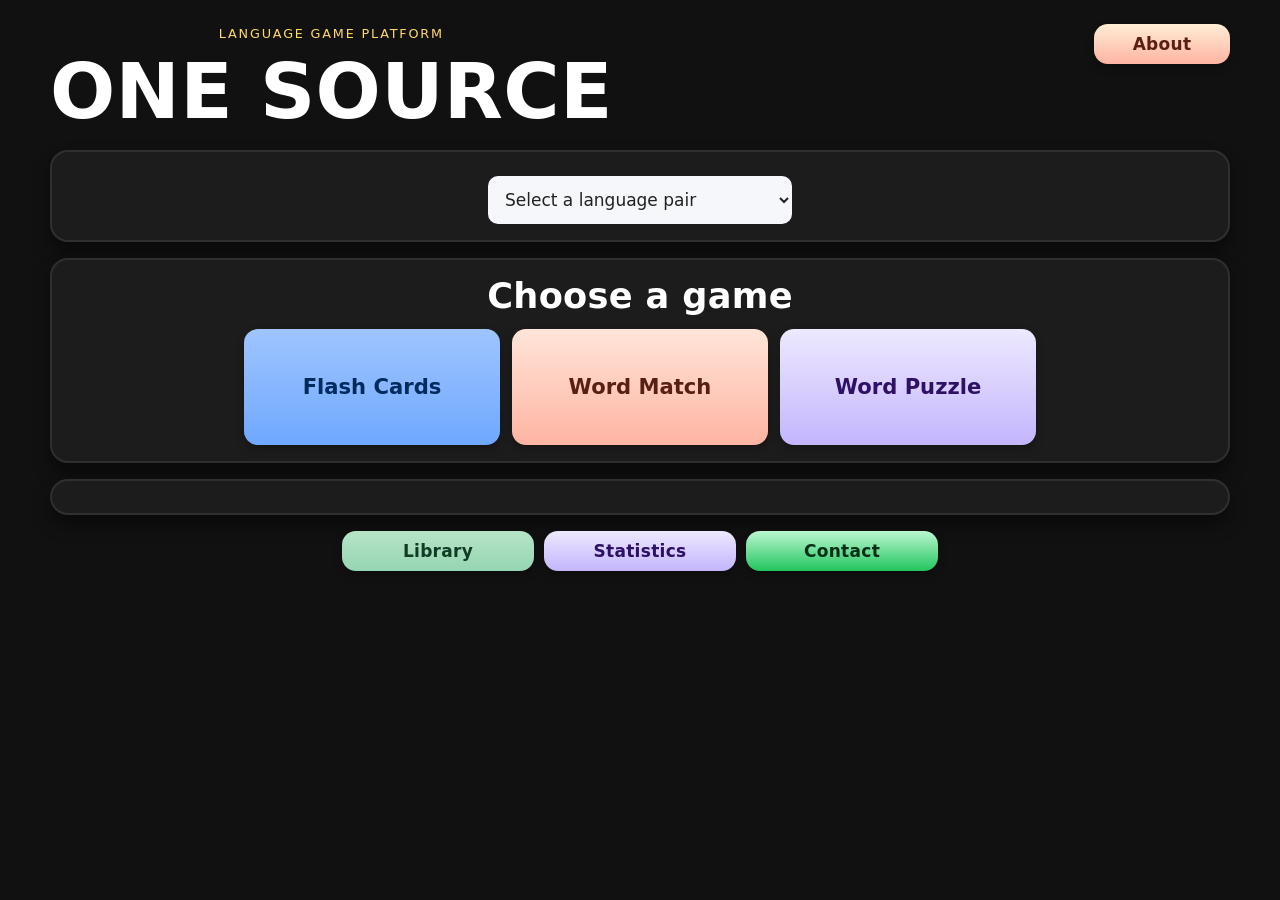
<file: index.html>
<!doctype html>
<html lang="en">
  <head>
    <meta charset="UTF-8" />
    <meta name="viewport" content="width=device-width, initial-scale=1.0, viewport-fit=cover" />
    <meta name="theme-color" content="#111111" />
    <meta
      name="description"
      content="One Source is an open language-learning platform that supports work with any language pair. Study content can be created independently or with A.I assistance to generate tailored materials."
    />
    <meta name="apple-mobile-web-app-capable" content="yes" />
    <meta name="apple-mobile-web-app-status-bar-style" content="black-translucent" />
    <meta name="apple-mobile-web-app-title" content="ONE SOURCE" />
    <meta property="og:type" content="website" />
    <meta property="og:site_name" content="ONE SOURCE" />
    <meta property="og:locale" content="en_US" />
    <meta property="og:title" content="ONE SOURCE" />
    <meta
      property="og:description"
      content="Language-learning platform. create your own content independently or with A.I."
    />
    <meta property="og:url" content="https://motimorphoza.github.io/One-Source/" />
    <meta property="og:image" content="https://motimorphoza.github.io/One-Source/assets/social/share-card.png" />
    <meta property="og:image:type" content="image/png" />
    <meta property="og:image:width" content="1200" />
    <meta property="og:image:height" content="630" />
    <meta
      property="og:image:alt"
      content="Language-learning platform. create your own content independently or with A.I."
    />
    <meta name="twitter:card" content="summary_large_image" />
    <meta name="twitter:title" content="ONE SOURCE" />
    <meta
      name="twitter:description"
      content="Language-learning platform. create your own content independently or with A.I."
    />
    <meta name="twitter:image" content="https://motimorphoza.github.io/One-Source/assets/social/share-card.png" />
    <meta
      name="twitter:image:alt"
      content="Language-learning platform. create your own content independently or with A.I."
    />
    <title>ONE SOURCE</title>
    <link rel="canonical" href="https://motimorphoza.github.io/One-Source/" />
    <link rel="icon" type="image/svg+xml" href="assets/icons/app-icon.svg" />
    <link rel="alternate icon" type="image/png" sizes="32x32" href="assets/icons/favicon-32.png" />
    <link rel="apple-touch-icon" sizes="180x180" href="assets/icons/apple-touch-icon.png" />
    <link rel="manifest" href="manifest.json" />
    <link rel="stylesheet" href="styles.css" />
  </head>
  <body class="app-booting">
    <div class="app-shell">
      <header class="topbar">
        <div>
          <p class="eyebrow">Language Game Platform</p>
          <h1>ONE SOURCE</h1>
        </div>
        <div class="toggle-row" id="topbarControls">
          <button type="button" class="icon-button icon-button--home" id="openHomeTopButton" hidden>Home</button>
          <button type="button" class="icon-button icon-button--about" id="openAboutTopButton" hidden>About</button>
          <button type="button" class="icon-button icon-button--sound" id="toggleSound">Sound on</button>
          <button type="button" class="icon-button icon-button--speech" id="toggleSpeech">Speech on</button>
        </div>
      </header>

      <main>
        <section class="screen active" id="screen-home">
          <section class="panel">
            <select id="languageSelect"></select>
          </section>

          <section class="panel">
            <div class="section-header">
              <div>
                <h2>Choose a game</h2>
              </div>
            </div>

            <div class="choice-grid">
              <button type="button" class="choice-card" data-game="flashcards">
                <span class="choice-card__title">Flash Cards</span>
              </button>

              <button type="button" class="choice-card" data-game="wordmatch">
                <span class="choice-card__title">Word Match</span>
              </button>

              <button type="button" class="choice-card" data-game="wordpuzzle">
                <span class="choice-card__title">Word Puzzle</span>
              </button>
            </div>
          </section>

          <section class="panel" id="topicPanel" hidden>
            <div id="topicTree" class="topic-tree"></div>
          </section>

          <div class="home-actions">
            <button type="button" class="button button-success" id="openLibraryButton">
              Library
            </button>
            <button type="button" class="button button-secondary" id="openStatsButton">
              Statistics
            </button>
            <button type="button" class="button button-forest" id="openContactButton">
              Contact
            </button>
          </div>
        </section>

        <section class="screen" id="screen-library">
          <div class="library-layout">
            <section class="panel">
              <div class="section-header">
                <div>
                  <h2>Create new list</h2>
                </div>
              </div>

              <label class="field-label" for="libraryLangSelect">Language pair</label>
              <select id="libraryLangSelect"></select>

              <div id="libraryCustomPairFields" hidden>
                <label class="field-label" for="libraryCustomSourceLabelInput">Source language label</label>
                <input
                  id="libraryCustomSourceLabelInput"
                  type="text"
                  placeholder="Source language"
                  disabled
                />

                <label class="field-label" for="libraryCustomTargetLabelInput">Target language label</label>
                <input
                  id="libraryCustomTargetLabelInput"
                  type="text"
                  placeholder="Target language"
                  disabled
                />
              </div>

              <label class="field-label" for="libraryTopicInput">Topic</label>
              <input id="libraryTopicInput" type="text" list="libraryTopicOptions" placeholder="Choose or create topic" />
              <datalist id="libraryTopicOptions"></datalist>

              <label class="field-label" for="libraryTopicNameInput">List name</label>
              <input id="libraryTopicNameInput" type="text" placeholder="" />

              <div class="button-row">
                <button type="button" class="button button-success" id="createLibraryTopicButton">
                  Create list
                </button>
                <button type="button" class="button button-primary" id="importLibraryFileButton">
                  Import list
                </button>
              </div>
            </section>

            <section class="panel">
              <div class="section-header">
                <div>
                  <h2>Lists</h2>
                  <p class="support-text">Lists you open, create, edit, or import will appear under the My lists category.</p>
                </div>
              </div>

              <div id="libraryTopicsMount" class="library-topics"></div>
            </section>
          </div>
        </section>

        <section class="screen" id="screen-library-editor">
          <section class="panel">
            <div class="section-header">
              <div>
                <p class="library-editor-path" id="libraryEditorMeta"></p>
              </div>
            </div>

            <div class="button-row library-editor-actions">
              <button type="button" class="button button-success" id="addLibraryRowButton">
                Add row
              </button>
              <button type="button" class="button button-violet" id="renameLibraryTopicButton">
                Rename
              </button>
            </div>

            <div class="button-row library-editor-export">
              <button type="button" class="button button-primary" id="exportLibraryTopicButton">
                Export
              </button>
              <button type="button" class="button button-secondary" id="backFromLibraryEditorTopButton">
                Back
              </button>
            </div>

            <input id="librarySearchInput" type="text" placeholder="Search" />

            <div id="libraryRowsMount" class="library-rows"></div>

            <button type="button" class="button button-secondary" id="backFromLibraryEditorButton">
              Back
            </button>
          </section>
        </section>

        <section class="screen" id="screen-game">
          <div id="gameMount"></div>
        </section>

        <section class="screen" id="screen-stats">
          <section class="panel">
            <div class="section-header">
              <div>
                <h2>Statistics</h2>
              </div>
              <div class="button-row">
                <button type="button" class="button button-danger button-small" id="resetStatsButton">
                  Reset stats
                </button>
              </div>
            </div>

            <div id="statsMount"></div>
          </section>
        </section>

        <section class="screen" id="screen-contact">
          <section class="panel contact-screen">
            <div class="about-box">
              <div class="about-title">
                <span>Hebrew</span>
                <span>With Moti Vation</span>
              </div>

              <p>
                I'm here &ndash; No Fear<br />
                Hebrew will become so clear
              </p>

              <p>
                Online sessions from the comfort of your home<br />
                Beginners / Advanced / Individuals / Groups
              </p>

              <p>
                Fun &amp; Interesting lessons<br />
                I love languages and I love teaching
              </p>

              <p>
                Lets go on adventure..<br />
                Cake Eat Easy<br />
                Take care &ndash; Take air
              </p>
            </div>

            <div class="contact-links">
              <a class="facebook" href="https://www.facebook.com/share/1D6uJLL5nK/" target="_blank" rel="noopener noreferrer">
                Facebook
              </a>

              <a class="instagram" href="https://www.instagram.com/hebrew_with_motivation" target="_blank" rel="noopener noreferrer">
                Instagram
              </a>

              <a class="email" href="mailto:mottex@gmail.com">
                Email
              </a>

              <a class="whatsapp" href="https://wa.me/48604726360" target="_blank" rel="noopener noreferrer">
                WhatsApp
              </a>
            </div>
          </section>
        </section>
      </main>

      <input type="file" id="importFileInput" accept=".txt,text/plain,.csv,text/csv" hidden />
    </div>

    <script src="hubIndex.js"></script>
    <script type="module" src="core/hubManager.js"></script>
  </body>
</html>
</file>
<file: styles.css>
:root {
  --bg: #111111;
  --bg-soft: #1c1c1c;
  --panel: #1c1c1c;
  --panel-strong: #151515;
  --line: #2f2f2f;
  --text: #ffffff;
  --muted: #bbbbbb;
  --blue: #9fc5ff;
  --blue-strong: #6fa8ff;
  --blue-deep: #002b5c;
  --amber: #ffd966;
  --green: #b7e4c7;
  --green-strong: #95d5b2;
  --forest: #22c55e;
  --forest-deep: #052e16;
  --red: #ff9aa2;
  --red-strong: #ff6f6f;
  --peach: #ffe5d9;
  --peach-strong: #ffb4a2;
  --sunset: #ffedd5;
  --sunset-strong: #fb923c;
  --lavender: #ede9fe;
  --lavender-strong: #c4b5fd;
  --gray-top: #f1f4f8;
  --gray-bottom: #dfe7f1;
  --shadow: 0 10px 18px rgba(0, 0, 0, 0.45);
  --radius-lg: 18px;
  --radius-md: 14px;
  --radius-sm: 10px;
  --control-min-width: 12rem;
  --control-min-width-small: 8.5rem;
}

* {
  box-sizing: border-box;
}

html,
body {
  margin: 0;
  min-height: 100%;
  width: 100%;
  max-width: 100%;
  overflow-x: hidden;
}

body {
  background: var(--bg);
  color: var(--text);
  font-family: system-ui, sans-serif;
  font-size: 17px;
  line-height: 1.55;
  letter-spacing: 0.3px;
  overflow-y: auto;
  overscroll-behavior: none;
  padding-inline: env(safe-area-inset-left) env(safe-area-inset-right);
  text-align: center;
}

button,
select,
input,
textarea {
  font: inherit;
}

a {
  color: inherit;
}

h1,
h2,
h3,
p {
  margin: 0;
}

h1 {
  font-size: clamp(3.2rem, 6vw, 5.2rem);
  line-height: 1.05;
}

h2 {
  font-size: clamp(1.7rem, 5vw, 2.2rem);
  line-height: 1.15;
}

.app-shell {
  width: min(1180px, calc(100vw - 48px));
  margin: 0 auto;
  padding:
    max(24px, env(safe-area-inset-top))
    0
    max(40px, env(safe-area-inset-bottom));
}

.topbar {
  display: flex;
  justify-content: space-between;
  align-items: flex-start;
  gap: 16px;
  margin-bottom: 18px;
}

.eyebrow {
  margin: 0 0 8px;
  color: var(--amber);
  font-size: 0.8rem;
  letter-spacing: 0.14em;
  text-transform: uppercase;
}

.support-text {
  color: var(--muted);
}

.section-header .support-text {
  margin-top: 6px;
}

.toggle-row {
  display: flex;
  gap: 10px;
  flex-wrap: wrap;
  justify-content: center;
}

.toggle-row > [hidden] {
  display: none !important;
}

.icon-button,
.button,
.choice-card,
.topic-button,
.accordion__header,
.flash-card,
.match-card,
.token-button {
  border: none;
  cursor: pointer;
  touch-action: manipulation;
  -webkit-tap-highlight-color: transparent;
  transition:
    transform 0.1s,
    box-shadow 0.1s,
    opacity 0.2s,
    background 0.2s;
}

.icon-button,
.button {
  display: inline-flex;
  align-items: center;
  justify-content: center;
  padding: 10px 14px;
  font-size: 17px;
  font-weight: 600;
  line-height: 1.2;
  letter-spacing: 0.3px;
  border-radius: 14px;
  background: linear-gradient(180deg, var(--gray-top), var(--gray-bottom));
  color: #222222;
  box-shadow: 0 4px 8px rgba(0, 0, 0, 0.25);
}

.icon-button:hover,
.button:hover,
.choice-card:hover,
.topic-button:hover,
.accordion__header:hover,
.flash-card:hover,
.match-card:hover,
.token-button:hover {
  opacity: 0.96;
}

.icon-button:active,
.button:active,
.choice-card:active,
.topic-button:active,
.accordion__header:active,
.flash-card:active,
.match-card:active,
.token-button:active {
  transform: translateY(2px);
}

.icon-button {
  padding-inline: 16px;
  min-inline-size: var(--control-min-width-small);
}

.icon-button--home {
  background: linear-gradient(180deg, var(--amber), var(--sunset-strong));
  color: #4a1d00;
}

.icon-button--sound {
  background: linear-gradient(180deg, var(--blue), var(--blue-strong));
  color: var(--blue-deep);
}

.icon-button--about {
  background: linear-gradient(180deg, var(--sunset), var(--peach-strong));
  color: #5a1f14;
}

.icon-button--speech {
  background: linear-gradient(180deg, var(--green), var(--green-strong));
  color: #103b24;
}

.screen {
  display: none;
}

.screen.active {
  display: block;
}

.panel {
  background: var(--panel);
  border: 2px solid var(--line);
  border-radius: var(--radius-lg);
  box-shadow: var(--shadow);
  padding: 16px;
  margin-bottom: 16px;
}

.hero-panel {
  background: linear-gradient(180deg, #242424, #1a1a1a);
  border-color: #384357;
}

.field-label {
  display: block;
  margin-bottom: 8px;
  color: var(--muted);
  font-size: 15px;
  text-align: center;
}

select,
input,
textarea {
  width: min(100%, 19rem);
  padding: 13px;
  margin: 8px 0 0;
  font-size: 17px;
  border-radius: var(--radius-sm);
  border: none;
  box-sizing: border-box;
  background: #f6f7fb;
  color: #222222;
  margin-inline: auto;
}

select option,
select optgroup {
  color: #111111;
  background: #f6f7fb;
}

.section-header {
  display: flex;
  justify-content: center;
  align-items: center;
  text-align: center;
  gap: 14px;
  margin-bottom: 12px;
}

.choice-grid {
  display: grid;
  grid-template-columns: repeat(3, minmax(13rem, 16rem));
  justify-content: center;
  gap: 12px;
  margin-top: 6px;
}

.choice-card {
  display: grid;
  gap: 6px;
  width: 100%;
  min-height: 116px;
  align-content: center;
  text-align: center;
  padding: 14px 16px;
  border-radius: var(--radius-md);
  color: #222222;
  box-shadow: 0 4px 8px rgba(0, 0, 0, 0.25);
}

.choice-card:nth-child(1) {
  background: linear-gradient(180deg, var(--blue), var(--blue-strong));
  color: var(--blue-deep);
}

.choice-card:nth-child(2) {
  background: linear-gradient(180deg, var(--peach), var(--peach-strong));
  color: #5a1f14;
}

.choice-card:nth-child(3) {
  background: linear-gradient(180deg, var(--lavender), var(--lavender-strong));
  color: #2e1065;
}

.choice-card.is-selected {
  outline: 3px solid var(--amber);
  outline-offset: 2px;
}

.choice-card__title {
  font-size: 1.32rem;
  font-weight: 800;
}

.choice-card__description {
  color: rgba(0, 0, 0, 0.72);
  font-size: 0.95rem;
  line-height: 1.4;
}

.button {
  width: auto;
  min-inline-size: var(--control-min-width);
  max-inline-size: 100%;
}

.button:disabled {
  cursor: not-allowed;
  opacity: 0.45;
  transform: none;
}

.button-primary {
  background: linear-gradient(180deg, var(--amber), var(--sunset-strong));
  color: #4a1d00;
}

.button-secondary {
  background: linear-gradient(180deg, #e0e0e0, #cfcfcf);
  color: #222222;
}

.button-sky {
  background: linear-gradient(180deg, #bfdbfe, #60a5fa);
  color: #0b2545;
}

.button-danger {
  background: linear-gradient(180deg, var(--red), var(--red-strong));
  color: #330000;
}

.button-success {
  background: linear-gradient(180deg, var(--green), var(--green-strong));
  color: #103b24;
}

.button-forest {
  background: linear-gradient(180deg, #bbf7d0, var(--forest));
  color: var(--forest-deep);
}

.button-ghost {
  background: linear-gradient(180deg, #e0e0e0, #cfcfcf);
  color: #222222;
}

.button-violet {
  background: linear-gradient(180deg, var(--lavender), var(--lavender-strong));
  color: #2e1065;
}

.button-small {
  width: auto;
  padding: 9px 14px;
  min-inline-size: var(--control-min-width-small);
}

#openStatsButton {
  background: linear-gradient(180deg, var(--lavender), var(--lavender-strong));
  color: #2e1065;
}

#importFileButton {
  background: linear-gradient(180deg, var(--sunset), var(--sunset-strong));
  color: #4a1d00;
}

.home-actions {
  display: flex;
  flex-wrap: wrap;
  justify-content: center;
  gap: 10px;
}

.topic-tree {
  display: grid;
  gap: 12px;
  width: min(100%, 29rem);
  margin-inline: auto;
}

#topicPanel {
  display: grid;
  justify-items: center;
}

.topic-panel-actions {
  margin-top: 12px;
}

.accordion {
  border: 2px solid #2f2f2f;
  border-radius: var(--radius-md);
  overflow: hidden;
  background: #151515;
}

.accordion__header {
  width: 100%;
  padding: 9px 12px;
  text-align: center;
  font-weight: 700;
  background: linear-gradient(180deg, #6d28d9, #4c1d95);
  color: #f5f3ff;
  box-shadow: none;
}

.accordion--mine .accordion__header {
  background: linear-gradient(180deg, var(--amber), var(--sunset-strong));
  color: #4a1d00;
}

.accordion__content {
  display: none;
}

.accordion.open .accordion__content {
  display: block;
}

.accordion__group {
  padding: 12px 14px 14px;
  border-top: 1px solid #343434;
}

.accordion__group-title {
  margin-bottom: 10px;
  color: var(--amber);
  font-size: 0.78rem;
  letter-spacing: 0.12em;
  text-transform: uppercase;
  text-align: center;
}

.topic-button {
  width: 100%;
  text-align: center;
  padding: 8px 10px;
  min-height: 44px;
  margin-top: 6px;
  border-radius: var(--radius-sm);
  background: linear-gradient(180deg, var(--gray-top), var(--gray-bottom));
  color: #222222;
  box-shadow: 0 4px 8px rgba(0, 0, 0, 0.25);
}

#startTopicButton {
  align-self: flex-start;
  margin-top: 0;
  background: linear-gradient(180deg, #93c5fd, var(--blue-strong));
  color: var(--blue-deep);
}

#languageSelect {
  width: min(100%, 19rem);
}

#libraryLangSelect,
#libraryTopicInput,
#libraryTopicNameInput,
#librarySearchInput {
  width: min(100%, 19rem);
  display: block;
  margin-inline: auto;
}

.topic-button.is-selected {
  background: linear-gradient(180deg, #f3d7e8, #d9a6c3);
  color: #7c1f59;
  outline: 2px solid rgba(124, 31, 89, 0.35);
  outline-offset: 1px;
}

.empty-state {
  padding: 16px;
  border-radius: var(--radius-md);
  color: var(--muted);
  background: #181818;
  border: 1px solid #2c2c2c;
}

.game-shell {
  display: grid;
  gap: 16px;
}

#gameMount {
  width: 100%;
}

.game-header {
  display: flex;
  justify-content: center;
  gap: 14px;
  align-items: center;
}

.game-label {
  margin-bottom: 6px;
  color: var(--amber);
  letter-spacing: 0.12em;
  text-transform: uppercase;
  font-size: 0.78rem;
}

.game-metrics {
  display: flex;
  gap: 10px;
  flex-wrap: wrap;
  justify-content: center;
  align-items: center;
}

.metric-pill {
  padding: 10px 14px;
  border-radius: 999px;
  background: #1a1a1a;
  border: 1px solid #333333;
  color: var(--muted);
}

.metric-pill strong {
  color: var(--text);
}

.metric-action {
  margin-top: 0;
}

.flash-panel {
  display: grid;
  gap: 14px;
  width: min(100%, 46rem);
  margin-inline: auto;
  border: 5px solid #6fa8dc;
  border-radius: 18px;
  padding: 14px;
  background: #2a2a2a;
  box-shadow:
    0 10px 18px rgba(0, 0, 0, 0.6),
    inset 0 0 0 2px rgba(255, 255, 255, 0.08);
}

.flash-card {
  min-height: 9.5rem;
  display: flex;
  align-items: center;
  justify-content: center;
  padding: 14px 18px;
  border-radius: 12px;
  background: #111111;
  color: #ffffff;
  font-size: clamp(1.8rem, 4.8vw, 3.5rem);
  font-weight: 700;
  line-height: 1.15;
  text-align: center;
  overflow: hidden;
  white-space: normal;
  word-break: normal;
  overflow-wrap: normal;
  box-shadow: inset 0 0 0 1px rgba(255, 255, 255, 0.08);
}

.button-row {
  display: flex;
  flex-wrap: wrap;
  justify-content: center;
  gap: 10px;
  margin-top: 16px;
}

.flash-actions {
  width: min(100%, 22rem);
  margin-inline: auto;
}

.flash-actions > .button {
  flex: 1 1 0;
}

.library-editor-actions {
  margin-top: 10px;
}

.library-editor-export {
  justify-content: center;
}

.match-board {
  display: grid;
  grid-template-columns: repeat(2, minmax(0, 1fr));
  gap: 12px;
}

.match-column {
  display: grid;
  gap: 10px;
  min-width: 0;
}

.match-card {
  width: 100%;
  min-height: 72px;
  padding: 12px;
  border-radius: var(--radius-sm);
  background: linear-gradient(180deg, var(--gray-top), var(--gray-bottom));
  color: #222222;
  font-size: clamp(1.18rem, 2vw, 1.45rem);
  font-weight: 600;
  line-height: 1.3;
  text-align: center;
  overflow-wrap: anywhere;
  box-shadow: 0 4px 8px rgba(0, 0, 0, 0.25);
}

.match-card--rtl {
  font-size: clamp(1.28rem, 2.2vw, 1.62rem);
  line-height: 1.4;
}

.match-card.is-selected {
  outline: 3px solid var(--amber);
}

.match-card.is-correct {
  background: linear-gradient(180deg, var(--green), var(--green-strong));
  color: #103b24;
}

.match-card.is-wrong {
  background: linear-gradient(180deg, var(--red), var(--red-strong));
  color: #330000;
}

.translation-card {
  padding: 14px;
  margin-bottom: 14px;
  border-radius: var(--radius-md);
  border: 2px solid #9fa8dc;
  background: #1c1c1c;
}

.translation-label {
  display: block;
  margin-bottom: 8px;
  color: var(--blue);
  font-size: 0.82rem;
  text-transform: uppercase;
  letter-spacing: 0.08em;
}

#puzzleTranslation {
  margin: 0;
  font-size: clamp(1.3rem, 3.2vw, 1.8rem);
  line-height: 1.45;
  font-weight: 600;
}

.token-zone {
  min-height: 90px;
  display: flex;
  flex-wrap: wrap;
  gap: 10px;
  align-content: flex-start;
  margin-bottom: 14px;
  padding: 14px;
  border-radius: var(--radius-md);
  border: 1px dashed #555555;
  background: #181818;
}

.token-zone--built {
  min-height: 110px;
}

.token-zone--error {
  border-color: var(--red-strong);
}

.token-button {
  padding: 8px 12px;
  min-height: 44px;
  max-width: 100%;
  border-radius: 999px;
  background: linear-gradient(180deg, var(--gray-top), var(--gray-bottom));
  color: #222222;
  line-height: 1.25;
  white-space: normal;
  overflow-wrap: anywhere;
  box-shadow: 0 4px 8px rgba(0, 0, 0, 0.2);
}

.token-button--built {
  background: linear-gradient(180deg, var(--blue), var(--blue-strong));
  color: var(--blue-deep);
}

.results-shell {
  display: grid;
  gap: 18px;
}

@media (min-width: 901px) {
  #screen-game.active {
    display: flex;
    justify-content: center;
    align-items: flex-start;
  }

  #screen-game #gameMount {
    width: min(100%, 64rem);
  }

  #screen-game .game-shell,
  #screen-game .results-shell {
    width: 100%;
    max-height: calc(100vh - 7.75rem);
    min-height: 0;
    align-content: start;
    overflow-y: auto;
    overflow-x: hidden;
    scrollbar-gutter: stable both-edges;
    padding-inline-end: 4px;
  }

  .game-shell {
    gap: 10px;
  }

  .game-header {
    gap: 10px;
  }

  #screen-game .game-header h2,
  #screen-game .results-shell h2 {
    font-size: clamp(1.35rem, 2vw, 1.8rem);
  }

  #screen-game .panel {
    padding: 12px;
    margin-bottom: 0;
  }

  #screen-game .support-text {
    font-size: 0.95rem;
    line-height: 1.35;
  }

  #screen-game .button {
    padding: 8px 12px;
  }

  #screen-game .button-small {
    padding: 7px 12px;
  }

  .metric-pill {
    padding: 7px 11px;
  }

  .button-row {
    gap: 8px;
    margin-top: 10px;
  }

  .flash-actions {
    display: grid;
    grid-template-columns: repeat(2, minmax(0, 1fr));
    justify-items: stretch;
    gap: 10px;
    width: min(100%, 28rem);
  }

  .flash-actions > .button {
    width: 100%;
    inline-size: 100%;
    min-inline-size: 0;
    min-height: 3.2rem;
  }

  .flash-panel {
    width: min(100%, 42rem);
    gap: 10px;
    padding: 10px;
    border-width: 4px;
  }

  .flash-card {
    min-height: clamp(6.5rem, 18vh, 8rem);
    padding: 10px 14px;
    font-size: clamp(1.35rem, 3vw, 2.9rem);
  }

  .match-card {
    min-height: 58px;
    padding: 9px 10px;
  }

  .translation-card {
    padding: 10px 12px;
    margin-bottom: 8px;
  }

  .token-zone {
    min-height: 66px;
    margin-bottom: 8px;
    padding: 10px;
    gap: 8px;
  }

  .token-zone--built {
    min-height: 80px;
  }

  .token-button {
    padding: 7px 10px;
  }

  .results-shell {
    gap: 12px;
  }
}

.results-grid,
.stats-grid {
  display: grid;
  grid-template-columns: repeat(2, minmax(0, 1fr));
  gap: 10px;
}

.stat-tile {
  display: grid;
  gap: 8px;
  padding: 14px;
  border-radius: var(--radius-md);
  background: #1a1a1a;
  border: 1px solid #343434;
}

.stat-tile strong {
  font-size: 1.25rem;
}

.stat-tile span {
  color: var(--muted);
}

.stats-section {
  margin-top: 18px;
}

.stats-section h3 {
  margin-bottom: 12px;
  color: var(--blue);
}

.stat-list {
  display: grid;
  gap: 10px;
}

.stat-row {
  display: flex;
  justify-content: center;
  gap: 16px;
  padding: 12px 14px;
  border-radius: var(--radius-sm);
  background: #1a1a1a;
  border: 1px solid #303030;
}

.library-topics,
.library-rows {
  display: grid;
  gap: 12px;
  margin: 16px 0;
}

.library-layout {
  display: grid;
  grid-template-columns: minmax(19rem, 24rem) minmax(0, 1fr);
  gap: 16px;
  align-items: start;
}

.library-topic-card,
.library-row-card {
  padding: 14px;
  border-radius: 14px;
  background: #1a1a1a;
  border: 1px solid #333333;
  box-shadow: 0 4px 8px rgba(0, 0, 0, 0.25);
}

.library-row-card {
  display: flex;
  justify-content: center;
  gap: 12px;
  align-items: center;
}

.library-topic-card__path {
  margin: 0;
  color: var(--muted);
  font-size: 0.98rem;
  line-height: 1.35;
  display: flex;
  justify-content: center;
  align-items: center;
  flex-wrap: wrap;
  gap: 0.35rem;
  direction: ltr;
  unicode-bidi: isolate;
  max-width: 100%;
  overflow-wrap: anywhere;
}

.library-path__lang,
.library-path__topic {
  color: var(--muted);
  unicode-bidi: isolate;
}

.library-path__name {
  color: #7c1f59;
  font-weight: 800;
  unicode-bidi: isolate;
}

.library-path__sep {
  color: var(--muted);
  font-weight: 400;
}

.library-editor-path {
  margin: 0;
  color: var(--muted);
  font-size: 1rem;
  line-height: 1.4;
  display: flex;
  justify-content: center;
  align-items: center;
  flex-wrap: wrap;
  gap: 0.35rem;
  direction: ltr;
  unicode-bidi: isolate;
  max-width: 100%;
  overflow-wrap: anywhere;
}

.library-row-card__line {
  margin: 0;
}

.library-topic-card__name {
  font-size: 1.08rem;
  font-weight: 700;
}

.library-topic-card__badge {
  display: inline-flex;
  align-items: center;
  justify-content: center;
  padding: 2px 8px;
  border-radius: 999px;
  font-size: 0.72rem;
  font-weight: 800;
  letter-spacing: 0.06em;
  vertical-align: middle;
}

.library-topic-card__badge--hub {
  background: rgba(159, 197, 255, 0.18);
  color: var(--blue);
  border: 1px solid rgba(159, 197, 255, 0.4);
}

.library-topic-card__badge--mine {
  background: rgba(255, 217, 102, 0.16);
  color: var(--amber);
  border: 1px solid rgba(255, 217, 102, 0.35);
}

.library-topic-card__badge--hard {
  background: rgba(196, 181, 253, 0.16);
  color: var(--lavender-strong);
  border: 1px solid rgba(196, 181, 253, 0.35);
}

.library-topic-card__actions {
  display: grid;
  gap: 8px;
  margin-top: 10px;
  justify-items: center;
}

.library-topic-card__games,
.library-topic-card__manage,
.library-row-card__actions {
  display: flex;
  flex-wrap: wrap;
  gap: 8px;
  justify-content: center;
}

.library-row-card__values {
  display: grid;
  gap: 8px;
  flex: 1;
  justify-items: center;
}

.library-row-card__line {
  font-weight: 700;
  color: #f3f4f6;
  text-align: center;
}

body.app-booting .app-shell {
  visibility: hidden;
}

.match-instructions {
  margin-bottom: 18px;
}

.contact-screen .button {
  background: linear-gradient(180deg, #e0e0e0, #cfcfcf);
  color: #222222;
  font-weight: 700;
}

.about-box {
  width: min(100%, 32rem);
  margin: 4px auto 0;
  padding: 12px 14px;
  border: 2px solid #9fa8dc;
  border-radius: 18px;
  background: #1c1c1c;
  text-align: center;
}

.about-title {
  margin-bottom: 8px;
  color: var(--blue);
  font-size: 22px;
  font-weight: 800;
}

.about-title span {
  display: block;
}

.about-box p {
  margin: 8px 0;
  font-size: 15px;
  line-height: 1.4;
}

.contact-links {
  display: flex;
  flex-direction: column;
  align-items: center;
  gap: 12px;
  margin: 16px 0;
}

.contact-links a {
  display: inline-flex;
  align-items: center;
  justify-content: center;
  width: auto;
  min-inline-size: var(--control-min-width);
  max-inline-size: 100%;
  padding: 10px 14px;
  border-radius: 14px;
  text-align: center;
  font-size: 16px;
  font-weight: 700;
  color: #ffffff;
  text-decoration: none;
  box-shadow: 0 4px 8px rgba(0, 0, 0, 0.25);
  transition:
    opacity 0.2s,
    transform 0.1s;
}

.contact-links a:hover {
  opacity: 0.9;
}

.contact-links a:active {
  transform: translateY(2px);
}

.contact-links a.facebook {
  background: #1877f2;
}

.contact-links a.instagram {
  background: linear-gradient(45deg, #f58529, #dd2a7b, #8134af);
}

.contact-links a.whatsapp {
  background: #25d366;
}

.contact-links a.email {
  background: #6b7280;
}

.app-modal-backdrop {
  position: fixed;
  inset: 0;
  z-index: 999;
  display: grid;
  place-items: center;
  overflow-y: auto;
  padding:
    max(20px, env(safe-area-inset-top))
    max(20px, env(safe-area-inset-right))
    max(20px, env(safe-area-inset-bottom))
    max(20px, env(safe-area-inset-left));
  background: rgba(0, 0, 0, 0.72);
  backdrop-filter: blur(6px);
}

.app-modal {
  width: min(100%, 32rem);
  max-height: min(82vh, 42rem);
  display: grid;
  gap: 14px;
  padding: 18px;
  border: 2px solid #3a3a3a;
  border-radius: 20px;
  background: linear-gradient(180deg, #1d1d1d, #151515);
  box-shadow: 0 18px 42px rgba(0, 0, 0, 0.45);
  overflow-y: auto;
  text-align: center;
}

.app-modal--danger {
  border-color: rgba(255, 111, 111, 0.45);
}

.app-modal__title {
  font-size: 1.4rem;
  line-height: 1.15;
}

.app-modal__message {
  color: var(--muted);
  line-height: 1.45;
}

.app-modal__body {
  display: grid;
  gap: 12px;
}

.app-modal__field {
  display: grid;
  gap: 8px;
  text-align: left;
}

.app-modal__field-label {
  color: var(--muted);
  font-size: 0.95rem;
}

.app-modal__input {
  width: 100%;
  min-width: 0;
  margin: 0;
  padding: 13px 14px;
  border: 1px solid #d7deea;
  border-radius: 12px;
  background: #f6f7fb;
  color: #222222;
}

.app-modal textarea.app-modal__input {
  resize: vertical;
}

.app-modal__error {
  min-height: 1.4em;
  color: var(--red-strong);
  font-size: 0.95rem;
  line-height: 1.35;
}

.app-modal__actions {
  display: flex;
  justify-content: center;
  flex-wrap: wrap;
  gap: 10px;
}

.app-modal__actions .button {
  min-inline-size: 8.5rem;
  justify-content: center;
}

.app-modal--wide {
  width: min(100%, 44rem);
  block-size: min(86vh, 48rem);
  max-height: min(86vh, 48rem);
  grid-template-rows: auto auto minmax(0, 1fr);
  gap: 16px;
  text-align: left;
  overflow: hidden;
}

.app-modal__header {
  display: flex;
  align-items: flex-start;
  justify-content: space-between;
  gap: 12px;
}

.app-modal__header .app-modal__title {
  text-align: left;
}

.app-modal__close {
  min-inline-size: auto;
  padding: 8px 12px;
}

.app-modal__toc {
  display: flex;
  flex-wrap: wrap;
  gap: 8px;
}

.app-modal__intro {
  display: grid;
  gap: 10px;
  color: var(--muted);
  line-height: 1.45;
}

.app-modal__viewport {
  min-height: 0;
  overflow-y: auto;
  scroll-behavior: smooth;
  padding-right: 4px;
}

.app-modal__toc-link {
  display: inline-flex;
  align-items: center;
  justify-content: center;
  padding: 6px 10px;
  border-radius: 999px;
  border: 1px solid #4a4a4a;
  background: #232323;
  color: var(--text);
  text-decoration: none;
  font-size: 0.92rem;
  line-height: 1.2;
}

.app-modal__toc-link.is-active {
  border-color: var(--amber);
  background: #332300;
}

.app-modal__section-list {
  display: grid;
  gap: 14px;
}

.app-modal__section {
  padding: 14px;
  border: 1px solid #353535;
  border-radius: 16px;
  background: rgba(255, 255, 255, 0.02);
  scroll-margin-top: 12px;
}

.app-modal__section h3 {
  margin-bottom: 10px;
  font-size: 1.08rem;
  text-align: left;
}

.app-modal__section ul {
  margin: 0;
  padding-left: 20px;
}

.app-modal__section li + li {
  margin-top: 6px;
}

.app-modal__generator {
  display: grid;
  gap: 12px;
}

.app-modal__generator [hidden] {
  display: none !important;
}

.app-modal__generator-grid {
  display: grid;
  gap: 12px;
  grid-template-columns: repeat(2, minmax(0, 1fr));
}

.app-modal__generator .app-modal__field {
  gap: 6px;
}

.app-modal__generator .app-modal__field-label {
  font-size: 0.9rem;
  line-height: 1.2;
}

.app-modal__generator .app-modal__input:not(textarea) {
  padding: 0.46rem 0.72rem;
  min-height: 2.4rem;
  border-radius: 10px;
  font-size: 0.96rem;
  line-height: 1.2;
}

.app-modal__field--full {
  grid-column: 1 / -1;
}

.app-modal__fieldset {
  margin: 0;
  padding: 8px 9px;
  border: 1px solid #2c2c2c;
  border-radius: 12px;
  background: rgba(255, 255, 255, 0.02);
}

.app-modal__legend {
  padding: 0 6px;
  color: var(--muted);
  font-size: 0.95rem;
}

.app-modal__check-option {
  display: flex;
  align-items: center;
  justify-content: flex-start;
  gap: 0.48em;
  padding: 0.24rem 0.54rem;
  border: 1px solid #2c2c2c;
  border-radius: 10px;
  background: #1a1a1a;
  text-align: left;
  line-height: 1.08;
  font-size: 0.92rem;
}

.app-modal__check-option input {
  width: auto;
  min-width: 0;
  margin: 0;
  accent-color: var(--amber);
}

.app-modal__helper-stack {
  display: grid;
  gap: 4px;
  margin-top: 8px;
}

.app-modal__field-help {
  margin: 0;
  color: var(--muted);
  font-size: 0.9rem;
  line-height: 1.35;
}

.app-modal__generator-note {
  margin: 0;
  font-size: 0.95rem;
  line-height: 1.45;
}

.app-modal__generator-note {
  color: var(--muted);
}

.app-modal__subheading {
  margin: 0;
  font-size: 1rem;
  text-align: left;
}

.app-modal__prompt {
  width: 100%;
  min-height: 10rem;
  margin: 0;
}

.app-modal__prompt-actions {
  display: flex;
  justify-content: flex-end;
  margin-bottom: 10px;
}

#screen-library .panel:first-child .field-label:not(:first-of-type) {
  margin-top: 20px;
}

#screen-library .panel:first-child select,
#screen-library .panel:first-child input {
  margin-bottom: 14px;
}

@media (max-width: 900px) {
  body {
    font-size: 16px;
  }

  .app-shell {
    width: min(calc(100vw - 20px), 100%);
    max-width: 100%;
    padding: 16px 0 28px;
  }

  .panel {
    padding: 14px;
  }

  .topbar,
  .section-header,
  .game-header {
    flex-direction: column;
  }

  .toggle-row,
  .game-metrics {
    width: 100%;
    justify-content: center;
  }

  .toggle-row {
    display: grid;
    grid-template-columns: repeat(2, minmax(0, 1fr));
    justify-content: center;
    justify-items: center;
    gap: 8px;
    width: min(100%, 21rem);
    margin-inline: auto;
  }

  #openHomeTopButton:not([hidden]) {
    grid-column: 1 / -1;
  }

  .toggle-row.toggle-row--home-about-only {
    grid-template-columns: max-content;
    width: 100%;
  }

  .toggle-row.toggle-row--home-about-only > .icon-button {
    width: auto;
    inline-size: auto;
    min-inline-size: var(--control-min-width-small);
  }

  .choice-grid {
    grid-template-columns: 1fr;
  }

  .results-grid {
    grid-template-columns: repeat(2, minmax(0, 1fr));
    gap: 8px;
  }

  .stats-grid {
    grid-template-columns: repeat(3, minmax(0, 1fr));
    gap: 8px;
  }

  .match-board {
    grid-template-columns: repeat(2, minmax(0, 1fr));
    gap: 8px;
  }

  .library-row-card {
    flex-direction: column;
  }

  .library-layout {
    grid-template-columns: 1fr;
  }

  #screen-library,
  #screen-library-editor,
  .library-layout,
  .library-layout > *,
  .library-topic-card,
  .library-row-card,
  .library-topic-card__path {
    min-width: 0;
  }

  #screen-library,
  #screen-library-editor,
  .library-layout {
    overflow-x: clip;
  }

  .button,
  .button-small,
  .icon-button {
    min-inline-size: 0;
  }

  .home-actions,
  .button-row,
  .library-row-card__actions {
    display: grid;
    grid-template-columns: max-content;
    justify-content: center;
    justify-items: stretch;
    width: 100%;
  }

  .home-actions {
    grid-template-columns: repeat(3, minmax(0, 1fr));
    gap: 8px;
  }

  .flash-actions {
    grid-template-columns: repeat(2, minmax(0, 1fr));
    justify-items: stretch;
    gap: 8px;
  }

  .library-topic-card__games,
  .library-topic-card__manage,
  .library-row-card__actions {
    display: flex;
    justify-content: stretch;
    align-items: stretch;
    flex-wrap: nowrap;
    gap: 6px;
    width: 100%;
  }

  .toggle-row > .icon-button,
  .home-actions > .button,
  .button-row > .button,
  .library-row-card__actions > .button,
  #startTopicButton,
  #backFromLibraryEditorButton {
    width: 100%;
    inline-size: 100%;
    min-width: 0;
    max-width: 100%;
  }

  .toggle-row > .icon-button {
    min-inline-size: 0;
    width: 100%;
    inline-size: 100%;
  }

  .home-actions > .button,
  .library-topic-card__games > .button,
  .library-topic-card__manage > .button {
    width: 100%;
    inline-size: 100%;
    min-inline-size: 0;
  }

  .flash-actions > .button {
    width: 100%;
    inline-size: 100%;
    min-inline-size: 0;
    min-height: 3.35rem;
  }

  .home-actions > .button {
    width: 100%;
    inline-size: 100%;
    padding: 8px 10px;
    font-size: 0.92rem;
  }

  .library-topic-card__games > .button,
  .library-topic-card__manage > .button,
  .library-row-card__actions > .button {
    flex: 1 1 0;
    padding: 8px 12px;
    font-size: 0.9rem;
    min-inline-size: 0;
  }

  .library-topic-card__games > .button,
  .library-topic-card__manage > .button {
    padding: 8px 13px;
    font-size: 0.95rem;
    min-inline-size: 0;
  }

  .library-editor-actions > .button,
  .library-editor-export > .button,
  #backFromLibraryEditorButton {
    min-inline-size: 7.85rem;
    justify-content: center;
  }

  .library-topic-card__actions {
    justify-items: stretch;
  }

  .topic-tree,
  #languageSelect,
  #libraryLangSelect,
  #libraryTopicInput,
  #libraryTopicNameInput,
  #librarySearchInput,
  .flash-panel,
  .about-box {
    width: 100%;
  }

  #startTopicButton {
    align-self: center;
  }

  select,
  input,
  textarea {
    width: 100%;
    max-width: 100%;
  }

  .accordion__group {
    padding: 10px 12px 12px;
  }

  .game-shell {
    gap: 12px;
  }

  .game-metrics {
    gap: 8px;
  }

  .metric-pill {
    padding: 8px 12px;
    font-size: 0.95rem;
  }

  .stat-tile {
    padding: 10px 8px;
    gap: 5px;
    text-align: center;
  }

  .stat-tile strong {
    font-size: 1rem;
  }

  .stat-tile span {
    font-size: 0.72rem;
  }

  .flash-panel {
    gap: 10px;
    padding: 10px;
    border-width: 3px;
  }

  .flash-card {
    min-height: 7.5rem;
    padding: 12px 14px;
    font-size: clamp(1.35rem, 7vw, 2.1rem);
  }

  .match-card {
    min-height: 64px;
    padding: 10px 9px;
    font-size: 0.98rem;
  }

  .translation-card {
    padding: 12px;
  }

  #puzzleTranslation {
    font-size: clamp(1.2rem, 5vw, 1.55rem);
  }

  .token-zone {
    min-height: 76px;
    padding: 10px;
    gap: 8px;
  }

  .token-zone--built {
    min-height: 90px;
  }

  .stat-row {
    flex-direction: column;
    gap: 6px;
  }

  .contact-links a {
    min-inline-size: min(100%, 22rem);
  }

  .app-modal-backdrop {
    padding: 14px;
  }

  .app-modal {
    width: 100%;
    gap: 12px;
    padding: 16px;
  }

  .app-modal--wide {
    block-size: min(90vh, 52rem);
    max-height: min(90vh, 52rem);
  }

  .app-modal__title {
    font-size: 1.25rem;
  }

  .app-modal__header {
    align-items: stretch;
  }

  .app-modal__toc {
    justify-content: flex-start;
  }

  .app-modal__generator-grid {
    grid-template-columns: 1fr;
  }

  .app-modal__actions {
    flex-direction: row;
    justify-content: center;
    flex-wrap: nowrap;
  }

  .app-modal__actions .button {
    width: 100%;
    inline-size: 100%;
    min-inline-size: 0;
    flex: 1 1 0;
  }

  #screen-library .panel:first-child .button-row {
    grid-template-columns: repeat(2, minmax(0, 1fr));
    gap: 8px;
    justify-items: stretch;
  }

  .library-editor-actions {
    grid-template-columns: repeat(2, minmax(0, 1fr));
    gap: 8px;
    justify-items: stretch;
  }

  .library-editor-export {
    grid-template-columns: repeat(2, minmax(0, 1fr));
    gap: 8px;
    justify-items: stretch;
  }

  #screen-library .panel:first-child .button-row > .button,
  .library-editor-actions > .button,
  .library-editor-export > .button {
    width: 100%;
    inline-size: 100%;
    min-inline-size: 0;
  }

  .library-row-card__line {
    font-size: clamp(1.85rem, 7vw, 2.8rem);
    line-height: 1.15;
  }
}
</file>
